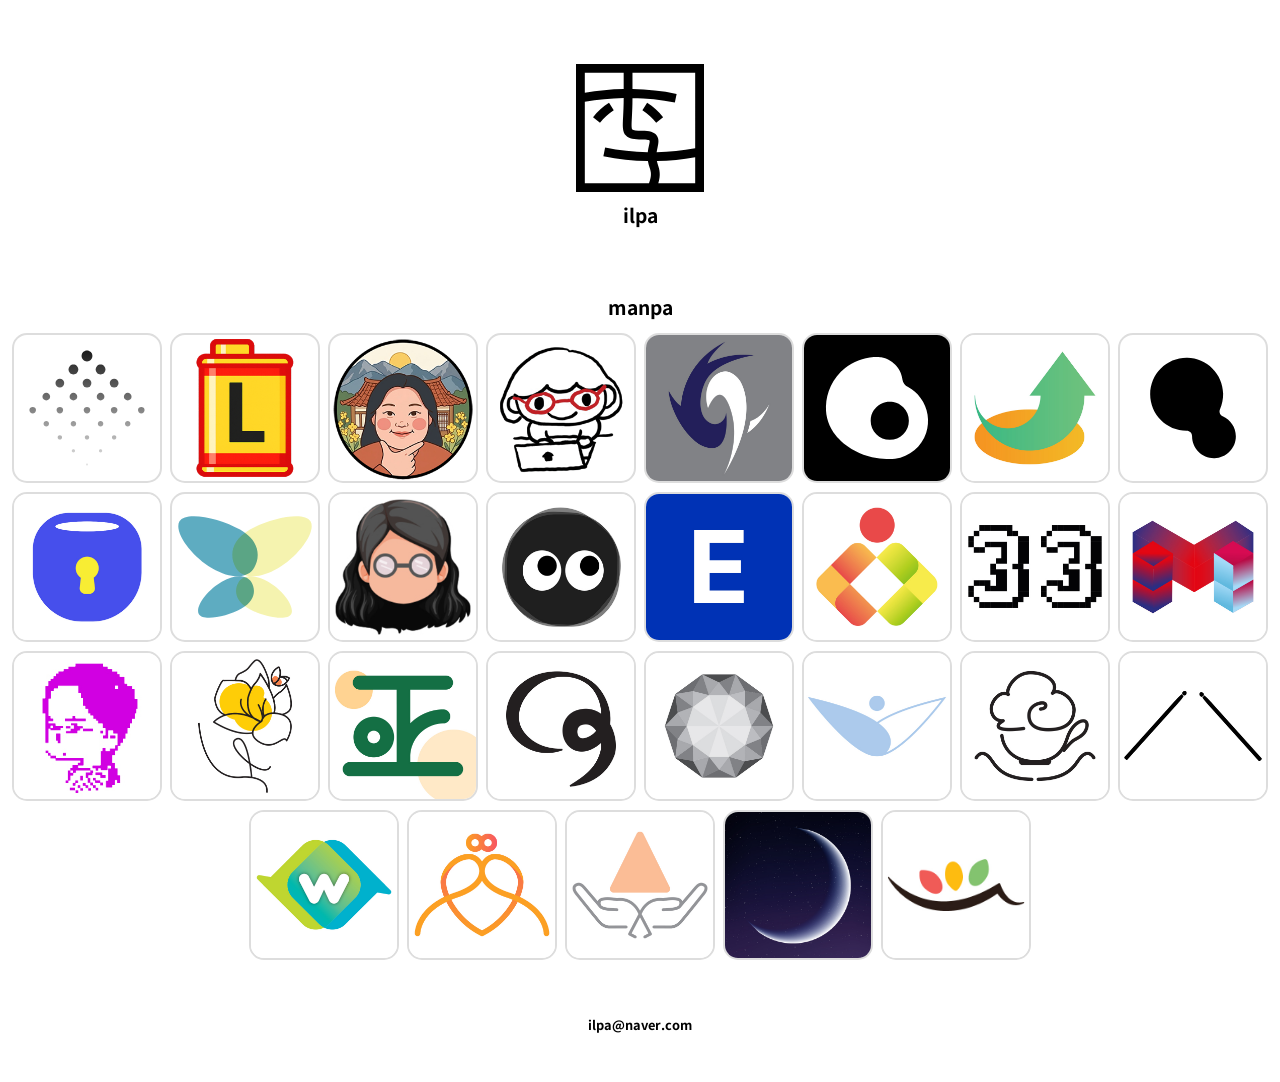
<file: index.html>
<!DOCTYPE html>
<html lang="ko">

<head>
  <meta charset="UTF-8">
  <meta name="viewport" content="width=device-width,initial-scale=1,minimum-scale=1,maximum-scale=1,user-scalable=no">
  <title>일파 이철승</title>
  <link href="img/ilpa.svg" rel="icon">
  <link href="css/style.css" rel="stylesheet">
  <link href="https://fonts.googleapis.com/css?family=Noto+Sans+KR&display=swap" rel="stylesheet">
</head>

<body>
  <div id="wrap">
    <header>
      <h1><a href="http://behance.net/ilpa" target="_blank"><img src="img/ilpa.svg" width="128" alt="일파 이철승 낙관"></a>
      </h1>
      <h2>ilpa</h2>
    </header>
    <section id="contents">
      <h2>manpa</h2>
      <ul class="trainee">
        <!-- <li><img src="img/" alt="이름 심볼마크 이미지">
          <div class="portfolio">
            <div>
              <a href="" target="_blank" class="name">이름</a>
              <a href="" target="_blank"> PC웹</a>
              <a href="" target="_blank"> 반응형 웹</a>
              <a href="" target="_blank"> 모바일앱</a>
            </div>
          </div>
        </li> -->
        <!--251028_KDT-PD_7회차-->
        <li><img src="img/251028_jang.svg" alt="장혜림 심볼마크 이미지">
          <div class="portfolio">
            <div>
              <a href="https://bimongsamong.dothome.co.kr/" target="_blank" class="name">장혜림</a>
              <a href="https://bimongsamong.dothome.co.kr/sony/" target="_blank">SONY PC웹</a>
              <a href="https://bimongsamong.dothome.co.kr/naverone/" target="_blank">네이버플러스 반응형 웹</a>
              <a href="https://pochy.vercel.app/opening" target="_blank">포치 모바일앱</a>
            </div>
          </div>
        </li>
        <li><img src="img/251028_leeseul.png" alt="이슬 심볼마크 이미지">
          <div class="portfolio">
            <div>
              <a href="https://rosee.dothome.co.kr/" target="_blank" class="name">이슬</a>
              <a href="https://o3obrown.dothome.co.kr/" target="_blank">Huy Fong Foods PC웹</a>
              <a href="https://www.figma.com/proto/DJt3n94cg6xV7Vg0ZF127R/%EC%95%84%EB%AA%BD%EC%A0%9C%EC%A3%BC-%EC%9D%B4%EB%8B%88%EC%8A%A4%ED%94%84%EB%A6%AC?node-id=108-231&viewport=654%2C475%2C0.07&t=8H8c7PcoEL9EshBj-1&scaling=min-zoom&content-scaling=fixed&page-id=108%3A176" target="_blank">아몽제주 반응형 웹</a>
              <a href="https://www.figma.com/proto/2vZopSTVBQbUcTjvnY1ZzA/PEAK?node-id=1-18414&viewport=761%2C603%2C0.1&t=qsVjlY9UPODg0Cm0-1&scaling=min-zoom&content-scaling=fixed&starting-point-node-id=1%3A18414&show-proto-sidebar=1&page-id=1%3A18289" target="_blank">PEAK 모바일앱</a>
            </div>
          </div>
        </li>
        <li><img src="img/251028_sini.png" alt="이효신 심볼마크 이미지">
          <div class="portfolio">
            <div>
              <a href="https://hyosin-sparkle-folio.lovable.app/" target="_blank" class="name">이효신</a>
              <a href="https://leehyoseenportfolio.lovable.app/" target="_blank">머더미스터리 반응형 웹</a>
              <a href="https://seenuneaminpark.lovable.app/" target="_blank">시니네 민박 반응형 웹</a>
              <a href="https://jjcos.co.kr/" target="_blank">J&J 에스테틱 반응형 웹</a>
            </div>
          </div>
        </li>
        <!--241231_KDT웹-->
        <li><img src="img/241231_maeng.png" alt="맹영은 심볼마크 이미지">
          <div class="portfolio">
            <div>
              <a href="https://maengyoungeun1.dothome.co.kr/" target="_blank" class="name">맹영은</a>
              <a href="https://gulttuk.dothome.co.kr/" target="_blank">굴뚝강아지 PC웹</a>
              <a href="https://mnmansion.dothome.co.kr/" target="_blank">미뇽맨션 반응형 웹</a>
              <a href="https://www.figma.com/proto/nIwIPjWki00oIdad2rYAYk/%EB%A7%B9%EC%98%81%EC%9D%80_%EB%AA%A8%EB%B0%94%EC%9D%BC%EC%95%B1%EB%94%94%EC%9E%90%EC%9D%B8--%EB%B3%B5%EC%82%AC-?page-id=0%3A1&node-id=1-777&p=f&viewport=-81%2C118%2C0.08&t=4qWKfXRb5akOR0xc-1&scaling=scale-down&content-scaling=fixed"
                target="_blank">카카오티끌 모바일앱</a>
            </div>
          </div>
        </li>
        <li><img src="img/241231_jihoon.jpg" alt="박지훈 심볼마크 이미지">
          <div class="portfolio">
            <div>
              <a href="http://pjhportfolio.dothome.co.kr/" target="_blank" class="name">박지훈</a>
              <a href="http://redbutton.dothome.co.kr/" target="_blank">레드버튼 PC웹</a>
              <a href="https://napinguking.github.io/tree13/" target="_blank">나무13 반응형 웹</a>
              <a href="https://www.figma.com/proto/UNuhwxNGeEJMdjvaN5eoxV/%EB%B0%95%EC%A7%80%ED%9B%88-%EC%98%A4%ED%94%BC%EB%84%B7?page-id=1%3A2&node-id=21-1600&p=f&viewport=639%2C34%2C0.06&t=5H8wtBl36w2l6yHy-1&scaling=scale-down&content-scaling=fixed&starting-point-node-id=21%3A1580"
                target="_blank">오피넷 모바일앱</a>
            </div>
          </div>
        </li>
        <li><img src="img/241231_jungjaehoon.svg" alt="정재훈 심볼마크 이미지">
          <div class="portfolio">
            <div>
              <a href="https://webydiby.github.io/portfolio/" target="_blank" class="name">정재훈</a>
              <a href="https://simlegion.github.io/Jo-Malone-Renewal-Web-Site/" target="_blank">조 말론 PC웹</a>
              <a href="https://sajajarileo.github.io/binggrae/" target="_blank">빙그레 반응형 웹</a>
              <a href="https://webydiby.github.io/being-sand/"
                target="_blank">빙 샌드 모바일앱</a>
            </div>
          </div>
        </li>
        <!-- <li><img src="img/241231_nojuhyun.jpg" alt="노주현 심볼마크 이미지">
          <div class="portfolio">
            <div>
              <a href="http://shwngus1111.dothome.co.kr/" target="_blank" class="name">노주현</a>
              <a href="http://redbutton.dothome.co.kr/" target="_blank">레드버튼 PC웹</a>
              <a href="https://napinguking.github.io/tree13/" target="_blank">나무13 반응형 웹</a>
              <a href="https://www.figma.com/proto/jyY6NiG4TbCfLTzx0pCpDW/%EC%8A%A4%EB%A7%88%ED%8A%B8%ED%8F%B0-%EC%95%A0%ED%94%8C%EB%A6%AC%EC%BC%80%EC%9D%B4%EC%85%98-UI-UX-%EC%A0%9C%EC%9E%91?page-id=0%3A1&node-id=49-228&viewport=5284%2C495%2C0.25&t=vv1ucTVbdYfv9fKw-1&scaling=scale-down&content-scaling=fixed&starting-point-node-id=49%3A48"
                target="_blank">코닥 포토프린터 모바일앱</a>
            </div>
          </div>
        </li> -->
        <li><img src="img/241231_ahn.jpg" alt="안태성 심볼마크 이미지">
          <div class="portfolio">
            <div>
              <a href="https://simlegion.github.io/Ahn-Teseong-portfolio/" target="_blank" class="name">안태성</a>
              <a href="https://simlegion.github.io/Jo-Malone-Renewal-Web-Site/" target="_blank">조 말론 PC웹</a>
              <a href="https://simlegion.github.io/CAPCOM-KOREA-Project/" target="_blank">캡콤 반응형 웹</a>
              <a href="https://www.figma.com/proto/oRBI03LZ3IpPHN31qLplLW/%EC%95%88%ED%83%9C%EC%84%B1_%EC%8A%A4%EB%A7%88%ED%8A%B8%EC%95%B1-1_%EA%B8%B0%ED%9A%8D%EC%95%88?page-id=0%3A1&node-id=198-3&viewport=-1720%2C-2093%2C0.62&t=fPTauAwp6rd1h8jN-1&scaling=min-zoom&content-scaling=fixed&starting-point-node-id=198%3A1503"
                target="_blank">엘릭서 모바일앱</a>
            </div>
          </div>
        </li>
        <!-- <li><img src="img/241231_mini.jpg" alt="백민희 심볼마크 이미지">
          <div class="portfolio">
            <div>
              <a href="http://tree13h3.dothome.co.kr/" target="_blank" class="name">백민희</a>
              <a href="http://redbutton.dothome.co.kr/" target="_blank">레드버튼 PC웹</a>
              <a href="https://napinguking.github.io/tree13/" target="_blank">나무13 반응형 웹</a>
              <a href="https://www.figma.com/proto/KoHYCLebQq89oYAjOwSZoQ/%EB%B0%B1%EB%AF%BC%ED%9D%AC_%ED%94%84%EB%A1%9C%EC%A0%9D%ED%8A%B8-2_%EB%AA%A8%EB%B0%94%EC%9D%BC%EC%95%B1?page-id=13%3A202&node-id=29-699&p=f&viewport=150%2C338%2C0.02&t=ZxV7UZRCqIetJBSz-1&scaling=scale-down&content-scaling=fixed&starting-point-node-id=29%3A699"
                target="_blank">데이니즈 모바일앱</a>
            </div>
          </div>
        </li> -->
        <!-- <li><img src="img/241231_doyoun.jpg" alt="김도연 심볼마크 이미지">
          <div class="portfolio">
            <div>
              <a href="http://doduia3.dothome.co.kr/" target="_blank" class="name">김도연</a>
              <a href="http://dodoi040305.dothome.co.kr" target="_blank">신영균예술문화재단 PC웹</a>
              <a href="http://doduia0305.dothome.co.kr/" target="_blank">스킨푸드 반응형 웹</a>
              <a href="https://www.figma.com/proto/0N32jZhpKLGBlMKPb4a3AD/%EA%B9%80%EB%8F%84%EC%97%B0_%ED%94%84%EB%A1%9C%ED%86%A0%ED%83%80%EC%9E%85-%EC%97%B0%EC%8A%B5?page-id=202%3A33&node-id=218-707&viewport=557%2C-2790%2C0.25&t=AnsQ6IwrHe83KIwm-1&scaling=scale-down&content-scaling=fixed&starting-point-node-id=218%3A752&show-proto-sidebar=1" target="_blank">브런치스토리 모바일앱</a>
            </div>
          </div>
        </li> -->
        <!--240808_웹+영상-->
        <li><img src="img/240808_yuuuni.svg" alt="윤희란 심볼마크 이미지">
          <div class="portfolio">
            <div>
              <a href="http://leezac.kr/trainee/240808_yuuuni/" target="_blank" class="name">윤희란</a>
              <a href="http://leezac.kr/trainee/240808_yuuuni/trpg/" target="_blank">TRPG클럽 PC웹</a>
              <a href="http://leezac.kr/trainee/240808_yuuuni/pentaport/" target="_blank">펜타포트 반응형 웹</a>
              <a href="https://www.figma.com/proto/ARgWpAt2B6yRkSjxQYiGQQ/%EC%9C%A4%ED%9D%AC%EB%9E%80_%EC%8A%A4%EB%A7%88%ED%8A%B8%EC%95%B1?page-id=22%3A187&node-id=2069-1124&starting-point-node-id=2069%3A1124&t=QCRM917imp2IXLhJ-1"
                target="_blank">뮷즈 모바일앱</a>
            </div>
          </div>
        </li>
        <li><img src="img/240808_leesungwoo.jpg" alt="이성우 심볼마크 이미지">
          <div class="portfolio">
            <div>
              <a href="http://leezac.kr/trainee/240808_sw/" target="_blank" class="name">이성우</a>
              <a href="http://leezac.kr/trainee/240808_sw/apple/" target="_blank">봉화사과 PC웹</a>
              <a href="http://leezac.kr/trainee/240808_sw/a2o/" target="_blank">A2O 반응형 웹</a>
              <a href="https://www.figma.com/proto/Ux4O1eRxmkiMqywpOW0KDd/%EC%9D%B4%EC%84%B1%EC%9A%B0_%EC%8A%A4%EB%A7%88%ED%8A%B8%EC%95%B1?page-id=1%3A4&node-id=8-9&p=f&viewport=92%2C146%2C0.25&t=QpFAYwfjkiqUlotR-1&scaling=scale-down&content-scaling=fixed&starting-point-node-id=57%3A48"
                target="_blank">봉화사과 모바일앱</a>
            </div>
          </div>
        </li>
        <li><img src="img/240808_chaelin.svg" alt="김채린 심볼마크 이미지">
          <div class="portfolio">
            <div>
              <a href="http://leezac.kr/trainee/240808_chaelin/" target="_blank" class="name">김채린</a>
              <a href="http://leezac.kr/trainee/240808_chaelin/hollys/" target="_blank">할리스 PC웹</a>
              <a href="http://leezac.kr/trainee/240808_chaelin/estee/" target="_blank">에스티로더 반응형 웹</a>
              <a href="https://www.figma.com/proto/4Ton6yUwpR71GDT2ekAUEj/%EA%B9%80%EC%B1%84%EB%A6%B0_%EC%8A%A4%EB%A7%88%ED%8A%B8%EC%95%B1?page-id=38%3A2&node-id=38-11&p=f&viewport=644%2C565%2C0.08&t=8TQutxYOB3nglfCo-1&scaling=scale-down&content-scaling=fixed&starting-point-node-id=38%3A11&show-proto-sidebar=1"
                target="_blank">예스24 모바일앱</a>
            </div>
          </div>
        </li>
        <!--231228_UI/UX-->
        <li><img src="img/231228_dongsu.jpg" alt="김동수 심볼마크 이미지">
          <div class="portfolio">
            <div>
              <a href="https://dongsooo.github.io/dongfolio/" target="_blank" class="name">김동수</a>
              <a href="https://dongsooo.github.io/projectseoulbike/" target="_blank">서울 자전거 따릉이 PC웹</a><a
                href="https://dongsooo.github.io/projectnintendo/" target="_blank">닌텐도 반응형 웹</a><a
                href="https://dongsooo.github.io/projectsupotify/" target="_blank">수포티파이 모바일앱</a>
            </div>
          </div>
        </li>
        <li><img src="img/231228_younseo.jpg" alt="정연서 심볼마크 이미지">
          <div class="portfolio">
            <div><a href="https://leezac.kr/trainee/231228_yeonseo" target="_blank" class="name">정연서</a><a
                href="https://leezac.kr/trainee/231228_yeonseo/romand" target="_blank">롬앤 PC웹</a><a
                href="https://dongsooo.github.io/projectnintendo/" target="_blank">닌텐도 반응형 웹</a><a
                href="https://xd.adobe.com/view/d7188e62-697b-49f8-bb74-cc9e6d77f501-824b/" target="_blank">스테이폴리오
                모바일앱</a></div>
          </div>
        </li>
        <!--230327_웹-->
        <li><img src="img/230327_e-zin.jpg" alt="송이진 심볼마크 이미지">
          <div class="portfolio">
            <div><a href="http://leezac.kr/trainee/230327_e-zin/" target="_blank" class="name">송이진</a><a
                href="http://leezac.kr/trainee/230327_e-zin/dickies/" target="_blank">디키즈 PC웹</a><a
                href="http://leezac.kr/trainee/230327_e-zin/lush/" target="_blank">러시 반응형 웹</a><a
                href="http://xd.adobe.com/view/de98dc42-cfb0-4e01-8e3f-c5df59bf4637-8bcb/" target="_blank">뮤지엄서울
                모바일앱</a></div>
          </div>
        </li>
        <!--220926_웹-->
        <li><img src="img/220926_saem.jpg" alt="오세명 심볼마크 이미지">
          <div class="portfolio">
            <div><a href="http://leezac.kr/trainee/220926_osem/" target="_blank" class="name">오세명</a><a
                href="http://leezac.kr/trainee/220926_osem/orijen/" target="_blank">오리젠 PC웹</a><a
                href="http://leezac.kr/trainee/220926_osem/sweetory/" target="_blank">대영식품 반응형 웹</a><a
                href="https://xd.adobe.com/view/46167446-5db7-4625-958f-a8e2a5224721-1345/screen/6ed8de77-b1b8-4f28-ba39-46ae7f3d27ec"
                target="_blank">크로바식품 모바일앱</a></div>
          </div>
        </li>
        <li><img src="img/220926_jumpeob.jpg" alt="변동성 심볼마크 이미지">
          <div class="portfolio">
            <div><a class="name">변동성</a><a href="http://leezac.kr/trainee/220926_byoun/intel/" target="_blank">인텔
                PC웹</a><a href="http://leezac.kr/trainee/220926_byoun/neople" target="_blank">네오플 반응형 웹</a><a
                href="https://xd.adobe.com/view/4c861f23-32e2-4727-9446-d1aa016bc6eb-19d5/screen/eaa79f5c-fa89-4e58-aa13-aed82033c989"
                target="_blank">고속버스 티머니 모바일앱</a></div>
          </div>
        </li>
        <!--210702_UI/UX-->
        <li><img src="img/210702_uiux_goeun.jpg" alt="고은 심볼마크 이미지">
          <div class="portfolio">
            <div><a href="http://eunii.dothome.co.kr" target="_blank" class="name">고은</a><a
                href="http://eunii.dothome.co.kr/href/fontana" target="_blank">폰타나 PC웹</a><a
                href="http://eunii.dothome.co.kr/href/harman" target="_blank">하만 PC웹</a><a
                href="https://xd.adobe.com/view/9b2da48f-f5a0-4abc-bb8a-2900d636b42e-ce7e/" target="_blank">무비인 모바일앱</a>
            </div>
          </div>
        </li>
        <li><img src="img/210702_uiux_kimsulgi.jpg" alt="김슬기 심볼마크 이미지">
          <div class="portfolio">
            <div><a href="http://leezac.kr/trainee/210702_kimseulgi/" target="_blank" class="name">김슬기</a><a
                href="http://leezac.kr/trainee/210702_kimseulgi/staedtler/" target="_blank">스테들러
                PC웹</a><a href="http://leezac.kr/trainee/210702_kimseulgi/KPCOS/" target="_blank">결고은사람들
                반응형 웹</a><a
                href="https://xd.adobe.com/view/33e38f93-ff94-4c58-8136-3a79c337adeb-66b0/screen/270f9852-7569-4aec-af0b-f490864f70cf/"
                target="_blank">피클플러스 모바일앱</a></div>
          </div>
        </li>
        <li><img src="img/210702_uiux_leeyousun.jpg" alt="이유선 심볼마크 이미지">
          <div class="portfolio">
            <div><a href="http://uxxu.dothome.co.kr" target="_blank" class="name">이유선</a><a
                href="http://uuwuu.dothome.co.kr/" target="_blank">크리스피도넛 PC웹</a><a href="http://ouwuo.dothome.co.kr/"
                target="_blank">페스룸 반응형 웹</a><a
                href="https://xd.adobe.com/view/e788f466-f9a6-4f80-bbcf-b49fba0037d8-b2db/" target="_blank">만개의레시피
                모바일앱</a></div>
          </div>
        </li>
        <li><img src="img/210702_uiux_leenahyun.jpg" alt="이나현 심볼마크 이미지">
          <div class="portfolio">
            <div><a href="http://leezac.kr/trainee/210702_leenaahyeon/" target="_blank" class="name">이나현</a><a
                href="http://leezac.kr/trainee/210702_leenaahyeon/fedex/" target="_blank">페덱스 PC웹</a><a
                href="http://leezac.kr/trainee/210702_leenaahyeon/orion/" target="_blank">오리온 반응형 웹</a><a
                href="https://xd.adobe.com/view/7a713001-bcc4-490c-a127-efa4cab453a5-2f22/" target="_blank">셀프인테리어
                모바일앱</a></div>
          </div>
        </li>
        <li><img src="img/210702_uiux_choisulbi.jpg" alt="최슬비 심볼마크 이미지">
          <div class="portfolio">
            <div><a href="http://leezac.kr/trainee/210702_choisulbi/" target="_blank" class="name">최슬비</a><a
                href="http://leezac.kr/trainee/210702_choisulbi/showbox/" target="_blank">쇼박스 PC웹</a><a
                href="http://leezac.kr/trainee/210702_choisulbi/jyp/" target="_blank">JYP엔터 반응형 웹</a><a
                href="https://xd.adobe.com/view/703af65f-d8b9-413f-99ed-808517c0a401-2569/" target="_blank">사운드클라우드
                모바일앱</a></div>
          </div>
        </li>
        <!--210225_UI/UX Adobe XD-->
        <li><img src="img/210225_uiux_leeyoujung.jpg" alt="이유정 심볼마크 이미지">
          <div class="portfolio">
            <div><a href="http://leezac.kr/trainee/210225_yoojung/" target="_blank" class="name">이유정</a><a
                href="http://leezac.kr/trainee/210225_yoojung/pulmuone/" target="_blank">풀무원 PC웹</a><a
                href="http://leezac.kr/trainee/210225_yoojung/pandora/" target="_blank">판도라 반응형 웹</a><a
                href="https://xd.adobe.com/view/584f5f74-b028-4697-95a7-8834e1acd37a-0d1c/" target="_blank">쿠잉 모바일앱</a>
            </div>
          </div>
        </li>
        <li><img src="img/210225_uiux_parkjina.jpg" alt="박진아 심볼마크 이미지">
          <div class="portfolio">
            <div><a href="http://leezac.kr/trainee/210225_jina" target="_blank" class="name">박진아</a><a
                href="http://leezac.kr/trainee/210225_jina/nikon" target="_blank">니콘 PC웹</a><a
                href="http://leezac.kr/trainee/210225_jina/aesop" target="_blank">이솝 반응형 웹</a><a
                href="https://xd.adobe.com/view/28ad1a98-8f8d-4bfe-be5f-2f40d31da873-7dfe/" target="_blank">마인셋 컨트롤
                모바일앱</a></div>
          </div>
        </li>
        <li><img src="img/210225_uiux_kimbogyeom.jpg" alt="김보겸 심볼마크 이미지">
          <div class="portfolio">
            <div><a href="http://leezac.kr/trainee/210225_bokyum" target="_blank" class="name">김보겸</a><a
                href="http://leezac.kr/trainee/210225_bokyum/watcha" target="_blank">왓챠 PC웹</a><a
                href="http://leezac.kr/trainee/210225_bokyum/marshall" target="_blank">마샬 반응형 웹</a><a
                href="https://xd.adobe.com/view/9b8412a7-9183-4002-9b1f-0a8c2f2cd02c-ced7/" target="_blank">빼기 모바일앱</a>
            </div>
          </div>
        </li>
        <li><img src="img/210225_uiux_leejaehyun.jpg" alt="이재현 심볼마크 이미지">
          <div class="portfolio">
            <div><a href="http://leezac.kr/trainee/210225_jaehyun/" target="_blank" class="name">이재현</a><a
                href="http://leezac.kr/trainee/210225_jaehyun/yamaha" target="_blank">야마하 PC웹</a><a
                href="http://3treeworks.kr" target="_blank">3트리웍스 반응형 웹</a><a
                href="https://xd.adobe.com/view/461d5a5e-b13f-4cef-9cc5-44e8bafde147-134e/" target="_blank">카페트라이브
                모바일앱</a></div>
          </div>
        </li>
        <!--201006_UI/UX AodbeXD-->
        <li><img src="img/201005_uiux_1_choijinyoung.jpg" alt="최진영 심볼마크 이미지">
          <div class="portfolio">
            <div><a href="http://leezac.kr/trainee/201006_jinyoung/" target="_blank" class="name">최진영</a><a
                href="http://leezac.kr/trainee/201006_jinyoung/nespresso/" target="_blank">네스프레소
                PC웹</a><a href="http://leezac.kr/trainee/201006_jinyoung/casamia" target="_blank">까사미아
                반응형 웹</a><a
                href="https://xd.adobe.com/view/9df2ca95-895a-4ba6-b89c-db7b08006fb1-c8a1/screen/6b1bc4be-c859-44ea-89b8-2dc373c627d6"
                target="_blank">알라딘eBook 모바일앱</a></div>
          </div>
        </li>
        <li><img src="img/201005_uiux_2_kimjmn.jpg" alt="김지민 심볼마크 이미지">
          <div class="portfolio">
            <div><a class="name">김지민</a><a href="http://leezac.kr/trainee/201006_jimin/hills/" target="_blank">힐스
                PC웹</a><a href="http://leezac.kr/trainee/201006_jimin/jellycat/" target="_blank">젤리캣 반응형 웹</a><a
                href="https://xd.adobe.com/view/534e7096-eb02-4a80-a26c-0a3be929f58e-061d/?fullscreen&hints=off"
                target="_blank">HATDOG 모바일앱</a></div>
          </div>
        </li>
        <li><img src="img/201005_uiux_3_back.jpg" alt="백지혜 심볼마크 이미지">
          <div class="portfolio">
            <div><a href="http://leezac.kr/trainee/201006_wood/" target="_blank" class="name">백지혜</a><a
                href="http://leezac.kr/trainee/201006_wood/fifteen/" target="_blank">피프틴 PC웹</a><a
                href="http://leezac.kr/trainee/201006_wood/squet/" target="_blank">스퀘어앤트라이앵글 반응웹</a><a
                href="https://xd.adobe.com/view/00d3b5df-2ffb-46cb-9680-3d515e3b3cdd-5580/" target="_blank">알라딘eBook
                모바일앱</a></div>
          </div>
        </li>
        <!--200508_웹+영상-->
        <!--        <li><img src="img/200508_web_2_do.jpg" alt="도준석 심볼마크 이미지"><div class="portfolio"><div><a href="http://leezac.kr/trainee/200508_dojunsuk/" target="_blank" class="name">도준석</a><a href="http://leezac.kr/trainee/200508_dojunsuk/cjes/" target="_blank">씨제스 엔터테인먼트 PC웹</a><a href="http://leezac.kr/trainee/200508_dojunsuk/totoro/" target="_blank">지브리 스튜디오 반응형 웹</a><a href="http://leezac.kr/trainee/200508_dojunsuk/ui.html" target="_blank">유튜브 모바일앱</a></div></div></li>-->
        <!--191125_웹디자인-->
        <li><img src="img/191125_web_1_son.jpg" alt="손연경 심볼마크 이미지">
          <div class="portfolio">
            <div><a href="http://sonyeonkyung.dothome.co.kr/" target="_blank" class="name">손연경</a><a
                href="http://dongaotsuka.dothome.co.kr/" target="_blank">동아오츠카 PC웹</a><a
                href="http://lotteaqua.dothome.co.kr/" target="_blank">롯데 아쿠아리움 반응형 웹</a><a
                href="http://signielseoul1.dothome.co.kr/" target="_blank">롯데 시그니엘 반응형 웹</a></div>
          </div>
        </li>
        <!--190919_UI/UX-->
        <li><img src="img/190919_uiux_2_nari.jpg" alt="이나리 심볼마크 이미지">
          <div class="portfolio">
            <div><a href="http://leezac.kr/trainee/190919_nari/index.html" target="_blank" class="name">이나리</a><a
                href="http://leezac.kr/trainee/190919_nari/tefal/index.html" target="_blank">테팔 반응형 웹</a><a
                href="http://leezac.kr/trainee/190919_nari/flo/index.html" target="_blank">FLO
                애플리케이션</a><a href="http://leezac.kr/trainee/190919_nari/character/index.html" target="_blank">캐릭터디자인</a>
            </div>
          </div>
        </li>
      </ul>
    </section>
    <footer>
      <h2>ilpa@naver.com</h2>
    </footer>
  </div>
</body>

</html>
</file>
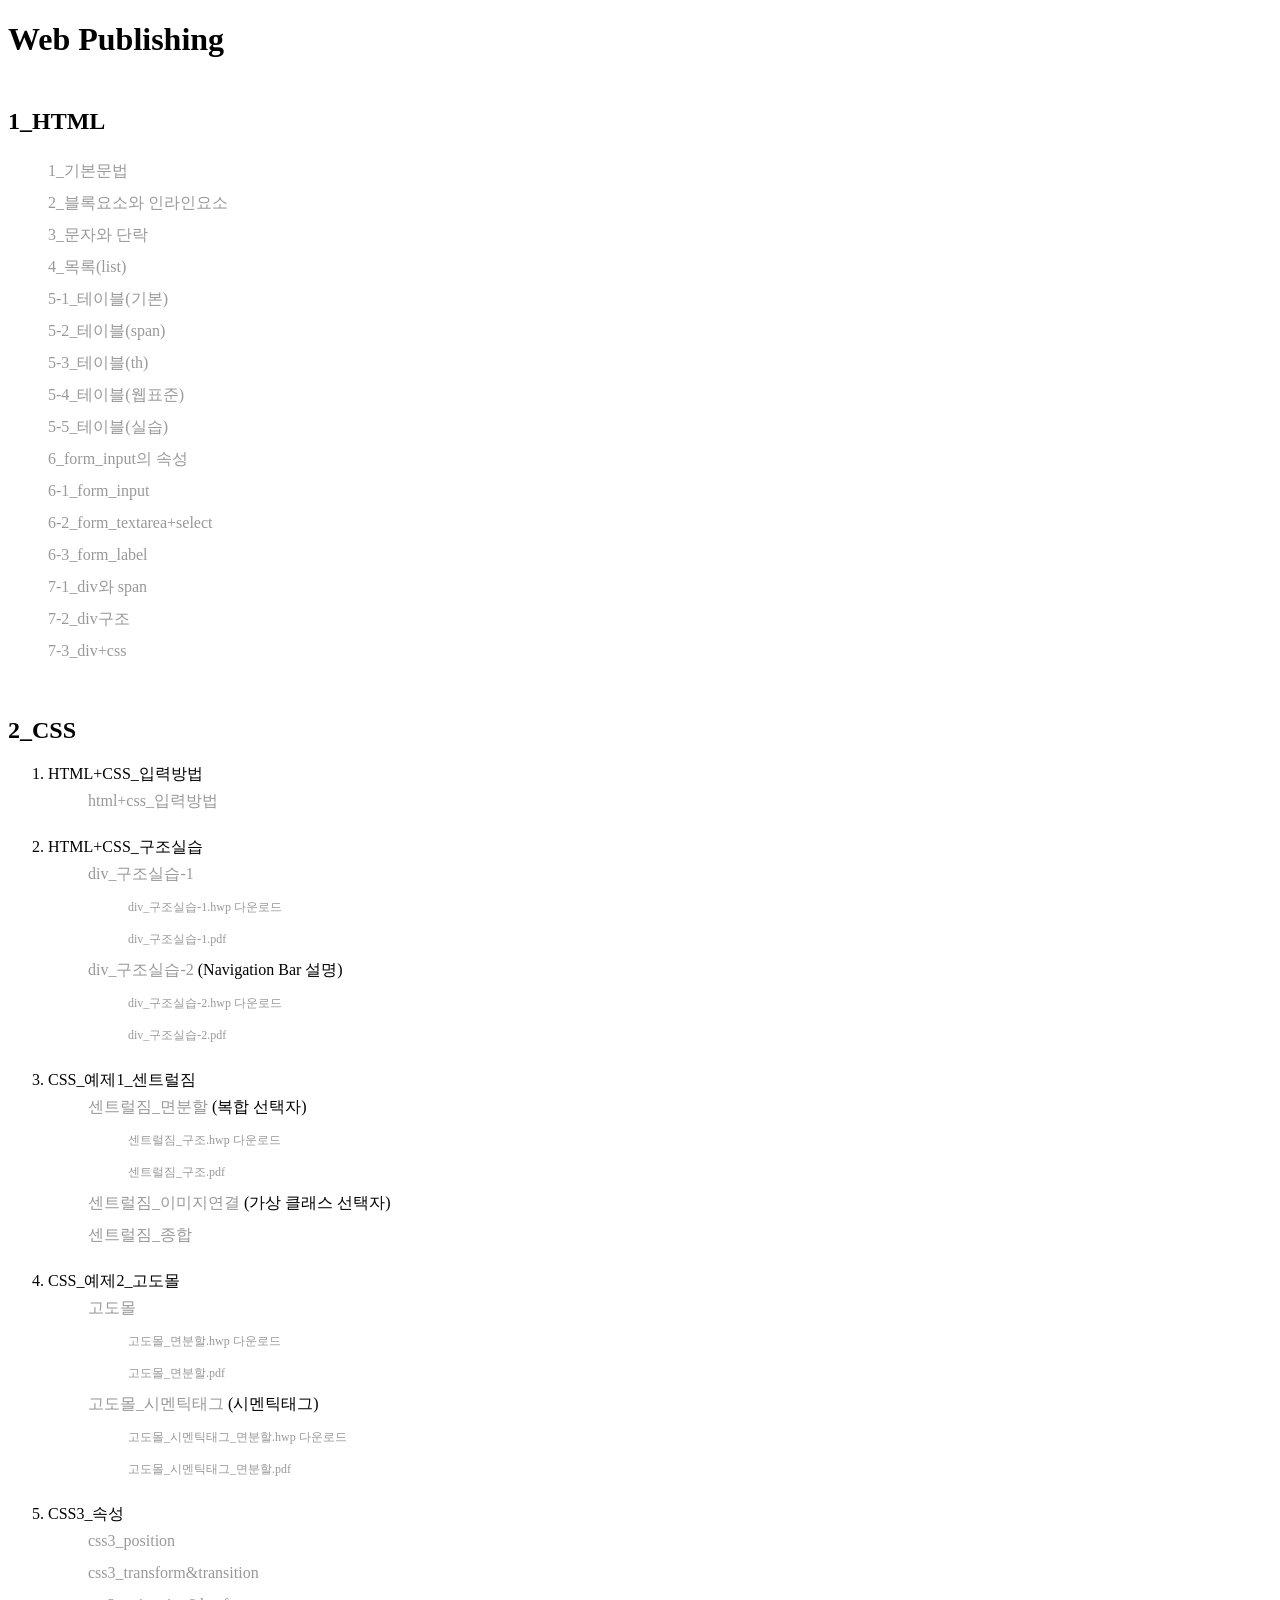
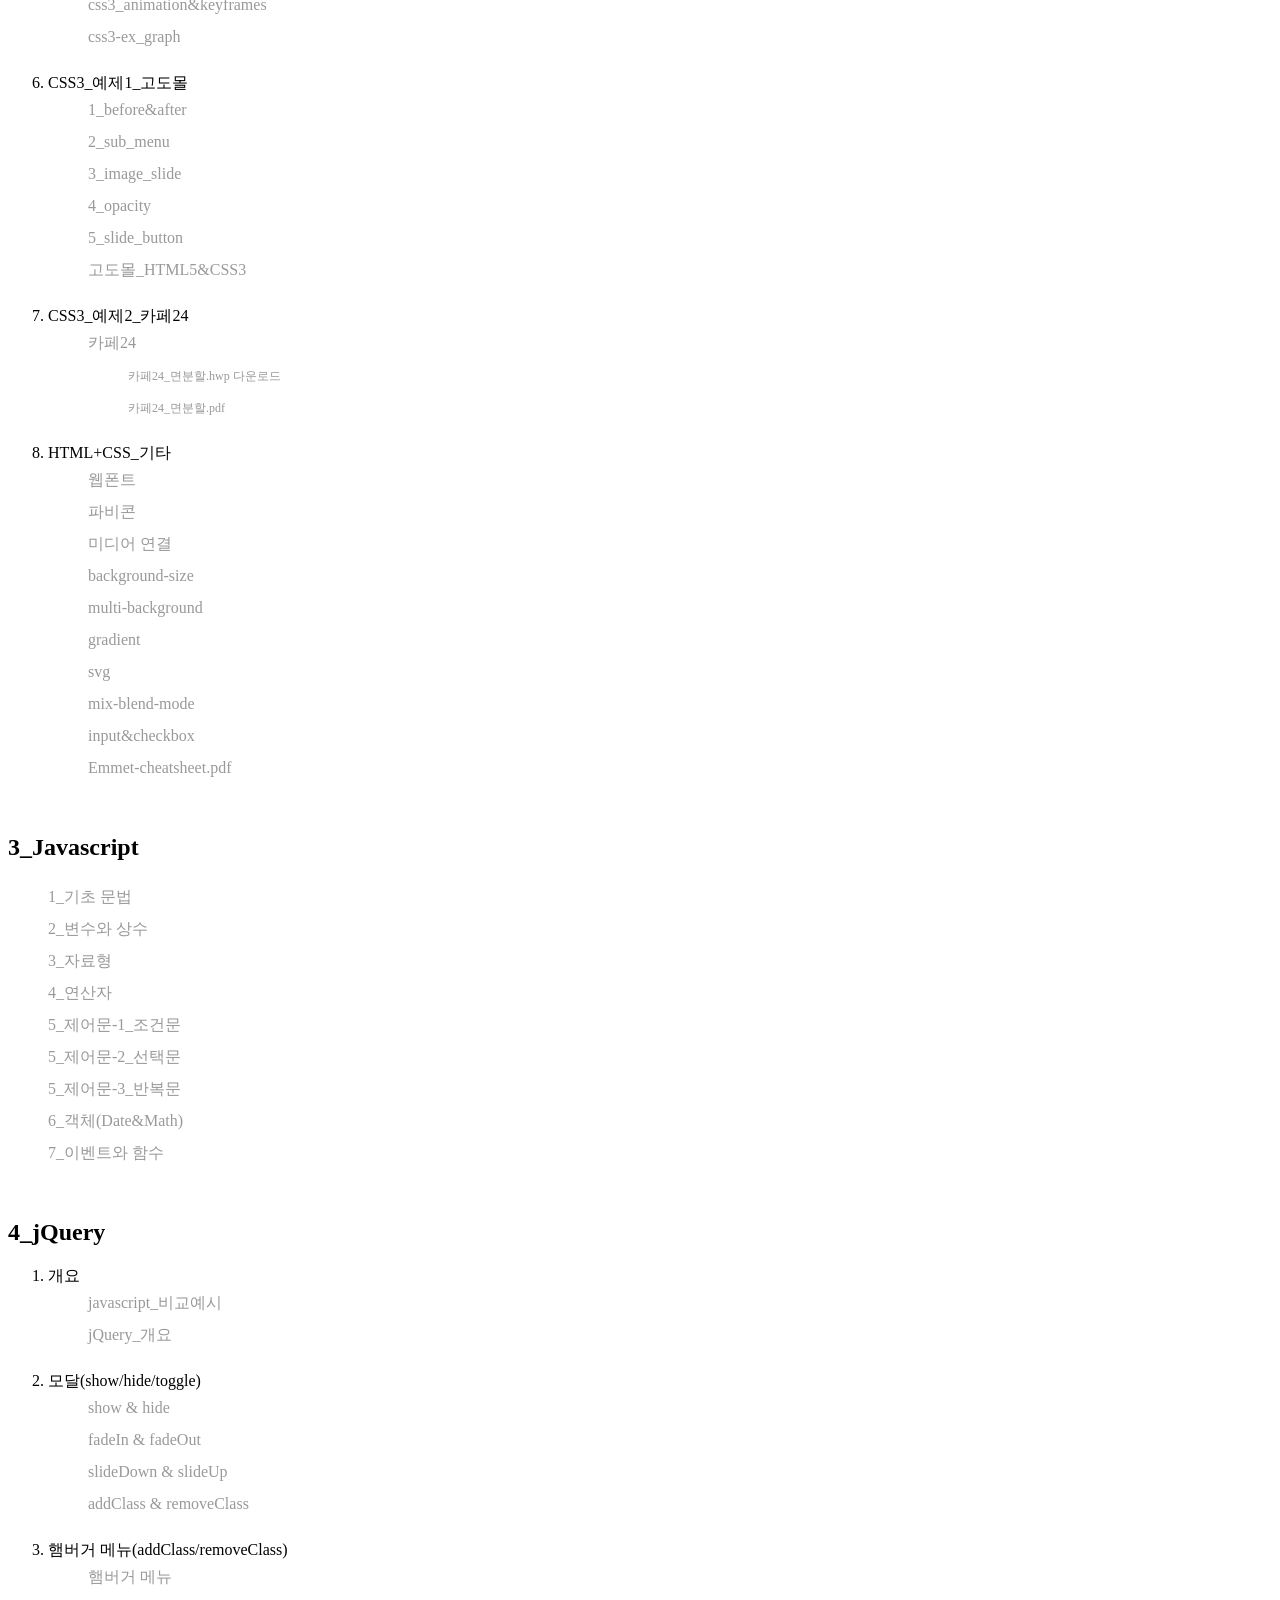
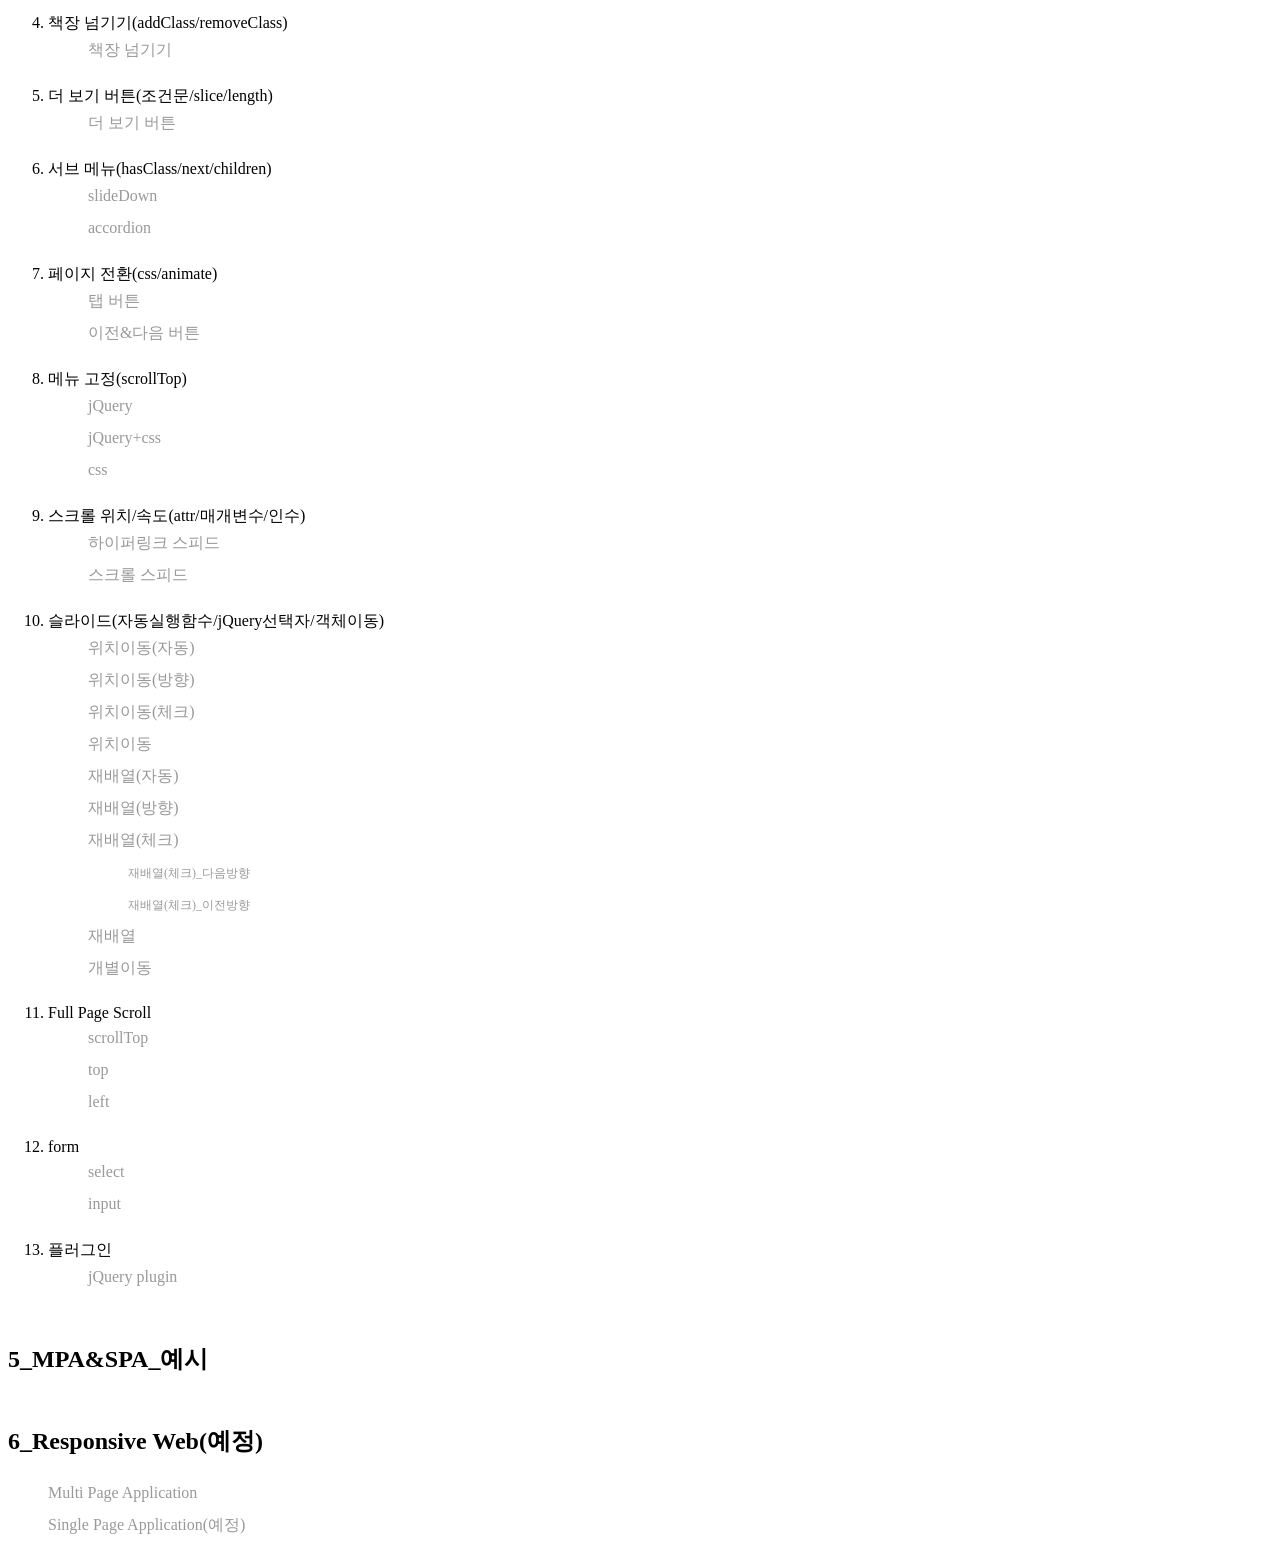
<file: coding/index.html>
<!DOCTYPE html>
<html lang="ko">

<head>
  <meta charset="UTF-8">
  <title>Web Publishing</title>
  <link rel="icon" href="2_CSS/8_html+css_etc/images/favicon.png">
  <style>
    section {margin-top: 50px;}
    ul {list-style: none;line-height: 2;}
    a:any-link {text-decoration: none;color: #999;}
    a:hover {color: #000;}
    ol>li {margin-top: 20px;}
    ul ul a {font-size: 12px;color: #ddd;}
    .note {color: #000;}
  </style>
</head>

<body>
  <header>
    <h1>Web Publishing</h1>
  </header>
  <main>
    <section>
      <h2>1_HTML</h2>
      <ul>
        <li><a href="1_HTML/1_syntax.html" target="_blank">1_기본문법</a></li>
        <li><a href="1_HTML/2_block&inline.html" target="_blank">2_블록요소와 인라인요소</a></li>
        <li><a href="1_HTML/3_character.html" target="_blank">3_문자와 단락</a></li>
        <li><a href="1_HTML/4_list.html" target="_blank">4_목록(list)</a></li>
        <li><a href="1_HTML/5-1_table_basic.html" target="_blank">5-1_테이블(기본)</a></li>
        <li><a href="1_HTML/5-2_table_span.html" target="_blank">5-2_테이블(span)</a></li>
        <li><a href="1_HTML/5-3_table_th.html" target="_blank">5-3_테이블(th)</a></li>
        <li><a href="1_HTML/5-4_table_webStandards.html" target="_blank">5-4_테이블(웹표준)</a></li>
        <li><a href="1_HTML/5-5_table_ex.html" target="_blank">5-5_테이블(실습)</a></li>
        <li><a href="1_HTML/6_form_input_type.html" target="_blank">6_form_input의 속성</a></li>
        <li><a href="1_HTML/6-1_form_input.html" target="_blank">6-1_form_input</a></li>
        <li><a href="1_HTML/6-2_form_textarea+select.html" target="_blank">6-2_form_textarea+select</a></li>
        <li><a href="1_HTML/6-3_form_label.html" target="_blank">6-3_form_label</a></li>
        <li><a href="1_HTML/7-1_div&span.html" target="_blank">7-1_div와 span</a></li>
        <li><a href="1_HTML/7-2_div.html" target="_blank">7-2_div구조</a></li>
        <li><a href="1_HTML/7-3_div+css.html" target="_blank">7-3_div+css</a></li>
      </ul>
    </section>
    <section>
      <h2>2_CSS</h2>
      <ol>
        <li>HTML+CSS_입력방법
          <ul>
            <li><a href="2_CSS/1_html+css/html+css.html" target="_blank">html+css_입력방법</a></li>
          </ul>
        </li>
        <li>HTML+CSS_구조실습
          <ul>
            <li><a href="2_CSS/2_html+css_ex/div_ex-1.html" target="_blank">div_구조실습-1</a>
              <ul>
                <li><a href="2_CSS/2_html+css_ex/div_ex-1.hwp" target="_blank">div_구조실습-1.hwp 다운로드</a></li>
                <li><a href="2_CSS/2_html+css_ex/div_ex-1.pdf" target="_blank">div_구조실습-1.pdf</a></li>
              </ul>
            </li>
            <li><a href="2_CSS/2_html+css_ex/div_ex-2.html" target="_blank">div_구조실습-2 <span class="note">(Navigation Bar 설명)</span></a>
              <ul>
                <li><a href="2_CSS/2_html+css_ex/div_ex-2.hwp" target="_blank">div_구조실습-2.hwp 다운로드</a></li>
                <li><a href="2_CSS/2_html+css_ex/div_ex-2.pdf" target="_blank">div_구조실습-2.pdf</a></li>
              </ul>
            </li>
          </ul>
        </li>
        <li>CSS_예제1_센트럴짐
          <ul>
            <li><a href="2_CSS/3_css-ex1_centralgym/centralgym_color.html" target="_blank">센트럴짐_면분할 <span class="note">(복합 선택자)</span></a>
              <ul>
                <li><a href="2_CSS/3_css-ex1_centralgym/centralgym_structure.hwp" target="_blank">센트럴짐_구조.hwp 다운로드</a></li>
                <li><a href="2_CSS/3_css-ex1_centralgym/centralgym_structure.pdf" target="_blank">센트럴짐_구조.pdf</a></li>
              </ul>
            </li>
            <li><a href="2_CSS/3_css-ex1_centralgym/centralgym_image.html" target="_blank">센트럴짐_이미지연결 <span class="note">(가상 클래스 선택자)</span></a></li>
            <li><a href="2_CSS/3_css-ex1_centralgym/centralgym/index.html" target="_blank">센트럴짐_종합</a></li>
          </ul>
        </li>
        <li>CSS_예제2_고도몰
          <ul>
            <li><a href="2_CSS/4_css-ex2_godomall/godomall.html" target="_blank">고도몰</a>
              <ul>
                <li><a href="2_CSS/4_css-ex2_godomall/godomall_structure.hwp" target="_blank">고도몰_면분할.hwp 다운로드</a></li>
                <li><a href="2_CSS/4_css-ex2_godomall/godomall_structure.pdf" target="_blank">고도몰_면분할.pdf</a></li>
              </ul>
            </li>
            <li><a href="2_CSS/4_css-ex2_godomall/godomall_html5.html" target="_blank">고도몰_시멘틱태그 <span class="note">(시멘틱태그)</span></a>
              <ul>
                <li><a href="2_CSS/4_css-ex2_godomall/godomall_structure_html5.hwp" target="_blank">고도몰_시멘틱태그_면분할.hwp 다운로드</a></li>
                <li><a href="2_CSS/4_css-ex2_godomall/godomall_structure_html5.pdf" target="_blank">고도몰_시멘틱태그_면분할.pdf</a></li>
              </ul>
            </li>
          </ul>
        </li>
        <li>CSS3_속성
          <ul>
            <li><a href="2_CSS/5_css3/css3_position.html" target="_blank">css3_position</a></li>
            <li><a href="2_CSS/5_css3/css3_transform&transition.html" target="_blank">css3_transform&amp;transition</a></li>
            <li><a href="2_CSS/5_css3/css3_animation&keyframes.html" target="_blank">css3_animation&amp;keyframes</a></li>
            <li><a href="2_CSS/5_css3/css3-ex_graph.html" target="_blank">css3-ex_graph</a></li>
          </ul>
        </li>
        <li>CSS3_예제1_고도몰
          <ul>
            <li><a href="2_CSS/6_css3-ex1_godomall/1_before&after.html" target="_blank">1_before&amp;after</a></li>
            <li><a href="2_CSS/6_css3-ex1_godomall/2_sub_menu.html" target="_blank">2_sub_menu</a></li>
            <li><a href="2_CSS/6_css3-ex1_godomall/3_image_slide.html" target="_blank">3_image_slide</a></li>
            <li><a href="2_CSS/6_css3-ex1_godomall/4_opacity.html" target="_blank">4_opacity</a></li>
            <li><a href="2_CSS/6_css3-ex1_godomall/5_slide_button.html" target="_blank">5_slide_button</a></li>
            <li><a href="2_CSS/6_css3-ex1_godomall/godomall/godomall.html" target="_blank">고도몰_HTML5&amp;CSS3</a></li>
          </ul>
        </li>
        <li>CSS3_예제2_카페24
          <ul>
            <li><a href="2_CSS/7_css3-ex2_cafe24/cafe24.html" target="_blank">카페24</a>
              <ul>
                <li><a href="2_CSS/7_css3-ex2_cafe24/cafe24_structure.hwp" target="_blank">카페24_면분할.hwp 다운로드</a></li>
                <li><a href="2_CSS/7_css3-ex2_cafe24/cafe24_structure.pdf" target="_blank">카페24_면분할.pdf</a></li>
              </ul>
            </li>
          </ul>
        </li>
        <li>HTML+CSS_기타
          <ul>
            <li><a href="2_CSS/8_html+css_etc/1_webfont.html" target="_blank">웹폰트</a></li>
            <li><a href="2_CSS/8_html+css_etc/2_favicon.html" target="_blank">파비콘</a></li>
            <li><a href="2_CSS/8_html+css_etc/3_media.html" target="_blank">미디어 연결</a></li>
            <li><a href="2_CSS/8_html+css_etc/4_background_size.html" target="_blank">background-size</a></li>
            <li><a href="2_CSS/8_html+css_etc/5_multi_background.html" target="_blank">multi-background</a></li>
            <li><a href="2_CSS/8_html+css_etc/6_gradient.html" target="_blank">gradient</a></li>
            <li><a href="2_CSS/8_html+css_etc/7_svg.html" target="_blank">svg</a></li>
            <li><a href="2_CSS/8_html+css_etc/8_mix-blend-mode.html" target="_blank">mix-blend-mode</a></li>
            <li><a href="2_CSS/8_html+css_etc/9_checkbox.html" target="_blank">input&amp;checkbox</a></li>
            <li><a href="2_CSS/8_html+css_etc/Emmet-cheatsheet.pdf" target="_blank">Emmet-cheatsheet.pdf</a></li>
          </ul>
        </li>
      </ol>
    </section>
    <section>
      <h2>3_Javascript</h2>
      <ul>
        <li><a href="3_Javascript/1_javascriptSyntax.html" target="_blank">1_기초 문법</a></li>
        <li><a href="3_Javascript/2_let&const.html" target="_blank">2_변수와 상수</a></li>
        <li><a href="3_Javascript/3_data_type.html" target="_blank">3_자료형</a></li>
        <li><a href="3_Javascript/4_operator.html" target="_blank">4_연산자</a></li>
        <li><a href="3_Javascript/5_controlStatement-1_if.html" target="_blank">5_제어문-1_조건문</a></li>
        <li><a href="3_Javascript/5_controlStatement-2_switch.html" target="_blank">5_제어문-2_선택문</a></li>
        <li><a href="3_Javascript/5_controlStatement-3_for.html" target="_blank">5_제어문-3_반복문</a></li>
        <li><a href="3_Javascript/6_object_Date&Math.html" target="_blank">6_객체(Date&amp;Math)</a></li>
        <li><a href="3_Javascript/7_event&function.html" target="_blank">7_이벤트와 함수</a></li>
      </ul>
    </section>
    <section>
      <h2>4_jQuery</h2>
      <ol>
        <li>개요
          <ul>
            <li><a href="4_jQuery/1_outline/javascript_ex.html" target="_blank">javascript_비교예시</a></li>
            <li><a href="4_jQuery/1_outline/jQuery_outline.html" target="_blank">jQuery_개요</a></li>
          </ul>
        </li>
        <li>모달(show/hide/toggle)
          <ul>
            <li><a href="4_jQuery/2_modal/1_show.html" target="_blank">show &amp; hide</a></li>
            <li><a href="4_jQuery/2_modal/2_fade.html" target="_blank">fadeIn &amp; fadeOut</a></li>
            <li><a href="4_jQuery/2_modal/3_slide.html" target="_blank">slideDown &amp; slideUp</a></li>
            <li><a href="4_jQuery/2_modal/4_class.html" target="_blank">addClass &amp; removeClass</a></li>
          </ul>
        </li>
        <li>햄버거 메뉴(addClass/removeClass)
          <ul>
            <li><a href="4_jQuery/3_hamburger/index.html" target="_blank">햄버거 메뉴</a></li>
          </ul>
        </li>
        <li>책장 넘기기(addClass/removeClass)
          <ul>
            <li><a href="4_jQuery/4_book/index.html" target="_blank">책장 넘기기</a></li>
          </ul>
        </li>
        <li>더 보기 버튼(조건문/slice/length)
          <ul>
            <li><a href="4_jQuery/5_slice/index.html" target="_blank">더 보기 버튼</a></li>
          </ul>
        </li>
        <li>서브 메뉴(hasClass/next/children)
          <ul>
            <li><a href="4_jQuery/6_hasClass/1_slideDown.html" target="_blank">slideDown</a></li>
            <li><a href="4_jQuery/6_hasClass/2_accordion.html" target="_blank">accordion</a></li>
          </ul>
        </li>
        <li>페이지 전환(css/animate)
          <ul>
            <li><a href="4_jQuery/7_animate/1_check.html" target="_blank">탭 버튼</a></li>
            <li><a href="4_jQuery/7_animate/2_prev&next.html" target="_blank">이전&amp;다음 버튼</a></li>
          </ul>
        </li>
        <li>메뉴 고정(scrollTop)
          <ul>
            <li><a href="4_jQuery/8_scrollTop/1_jQuery.html" target="_blank">jQuery</a></li>
            <li><a href="4_jQuery/8_scrollTop/2_jQuery&css.html" target="_blank">jQuery+css</a></li>
            <li><a href="4_jQuery/8_scrollTop/3_css.html" target="_blank">css</a></li>
          </ul>
        </li>
        <li>스크롤 위치/속도(attr/매개변수/인수)
          <ul>
            <li><a href="4_jQuery/9_attr/1_scrollTop.html" target="_blank">하이퍼링크 스피드</a></li>
            <li><a href="4_jQuery/9_attr/2_scrollSpeed.html" target="_blank">스크롤 스피드</a></li>
          </ul>
        </li>
        <li>슬라이드(자동실행함수/jQuery선택자/객체이동)
          <ul>
            <li><a href="4_jQuery/10-1_setInterval/1-1_animate_auto.html" target="_blank">위치이동(자동)</a></li>
            <li><a href="4_jQuery/10-1_setInterval/1-2_animate_arrow.html" target="_blank">위치이동(방향)</a></li>
            <li><a href="4_jQuery/10-1_setInterval/1-3_animate_check.html" target="_blank">위치이동(체크)</a></li>
            <li><a href="4_jQuery/10-1_setInterval/1-4_animate.html" target="_blank">위치이동</a></li>
            <li><a href="4_jQuery/10-2_append&prepend/2-1_append_auto.html" target="_blank">재배열(자동)</a></li>
            <li><a href="4_jQuery/10-2_append&prepend/2-2_append_arrow.html" target="_blank">재배열(방향)</a></li>
            <li><a href="4_jQuery/10-2_append&prepend/2-3_append_check.html" target="_blank">재배열(체크)</a>
              <ul>
                <li><a href="4_jQuery/10-2_append&prepend/2-3_append_check_next.html" target="_blank">재배열(체크)_다음방향</a></li>
                <li><a href="4_jQuery/10-2_append&prepend/2-3_append_check_prev.html" target="_blank">재배열(체크)_이전방향</a></li>
              </ul>
            </li>
            <li><a href="4_jQuery/10-2_append&prepend/2-4_append.html" target="_blank">재배열</a></li>
            <li><a href="4_jQuery/10-3_selector_eq/3_append_eq.html" target="_blank">개별이동</a></li>
          </ul>
        </li>
        <li>Full Page Scroll
          <ul>
            <li><a href="4_jQuery/11_fullPageScroll/1_scrollTop.html" target="_blank">scrollTop</a></li>
            <li><a href="4_jQuery/11_fullPageScroll/2_top.html" target="_blank">top</a></li>
            <li><a href="4_jQuery/11_fullPageScroll/3_left.html" target="_blank">left</a></li>
          </ul>
        </li>
        <li>form
          <ul>
            <li><a href="4_jQuery/12_form/1_select.html" target="_blank">select</a></li>
            <li><a href="4_jQuery/12_form/2_input.html" target="_blank">input</a></li>
          </ul>
        </li>
        <li>플러그인
          <ul>
            <li><a href="4_jQuery/jQuery_plugin/index.html" target="_blank">jQuery plugin</a></li>
          </ul>
        </li>
      </ol>
    </section>
    <section>
      <h2>5_MPA&amp;SPA_예시</h2>
    </section>
    <section>
      <h2>6_Responsive Web(예정)</h2>
      <ul>
        <li><a href="5_MPA&SPA/Multi_Page_Application/index.html" target="_blank">Multi Page Application</a></li>
        <li><a href="" target="_blank">Single Page Application(예정)</a></li>
      </ul>
    </section>
  </main>
  <footer></footer>
</body>

</html>
</file>
<file: css/style.css>
@charset "utf-8";

* {
  margin: 0;
  padding: 0;
  font-family: 'Noto Sans KR';
  text-align: center;
  font-style: normal;
  text-decoration: none;
  color: #000;
}

#wrap {
  width: 100%;
}

header {
  margin: 4em auto;
  width: 100%;
}

h2 {
  font: bold 1.2em 'Noto Sans KR';
  margin-bottom: .5em;
}

footer h2 {
  font: bold 0.8em/1.5 'Noto Sans KR';
  height: auto;
}



section {
  width: 100%;
  overflow: hidden;
}

.trainee {
  overflow: hidden;
  margin: 0 auto;
}

.trainee > li {
  width: 150px;
  height: 150px;
  display: inline-block;
  margin: 2px;
  border-radius: 15px;
  border: 2px solid #ddd;
  box-sizing: border-box;
  overflow: hidden;
  position: relative;
}

.trainee > li > img {
  width: 100%;
  position: absolute;
  top: 50%;
  left: 50%;
  transform: translate(-50%,-50%);
}

.portfolio {
  width: 100%;
  height: 100%;
  position: absolute;
  left: 0;
  top: 100%;
  font: 0.8em/1.8 'Noto Sans KR';
  border-radius: 12px;
  background: rgba(0, 0, 0, 0.6);
  transition: all 0.2s;
}

.trainee li:hover .portfolio {
  top: 0;
}

.portfolio div {
  position: relative;
  top: 50%;
  left: 50%;
  transform: translate(-50%, -50%);
}

.portfolio a {
  color: #aaa;
  display: block;
}

.portfolio a:hover {
  color: #fff;
}

.name {
  font: bold 1.2rem/1.5 'Noto Sans KR';
  margin-bottom: 0.5em;
}

footer {
  margin: 3em;
}
</file>
